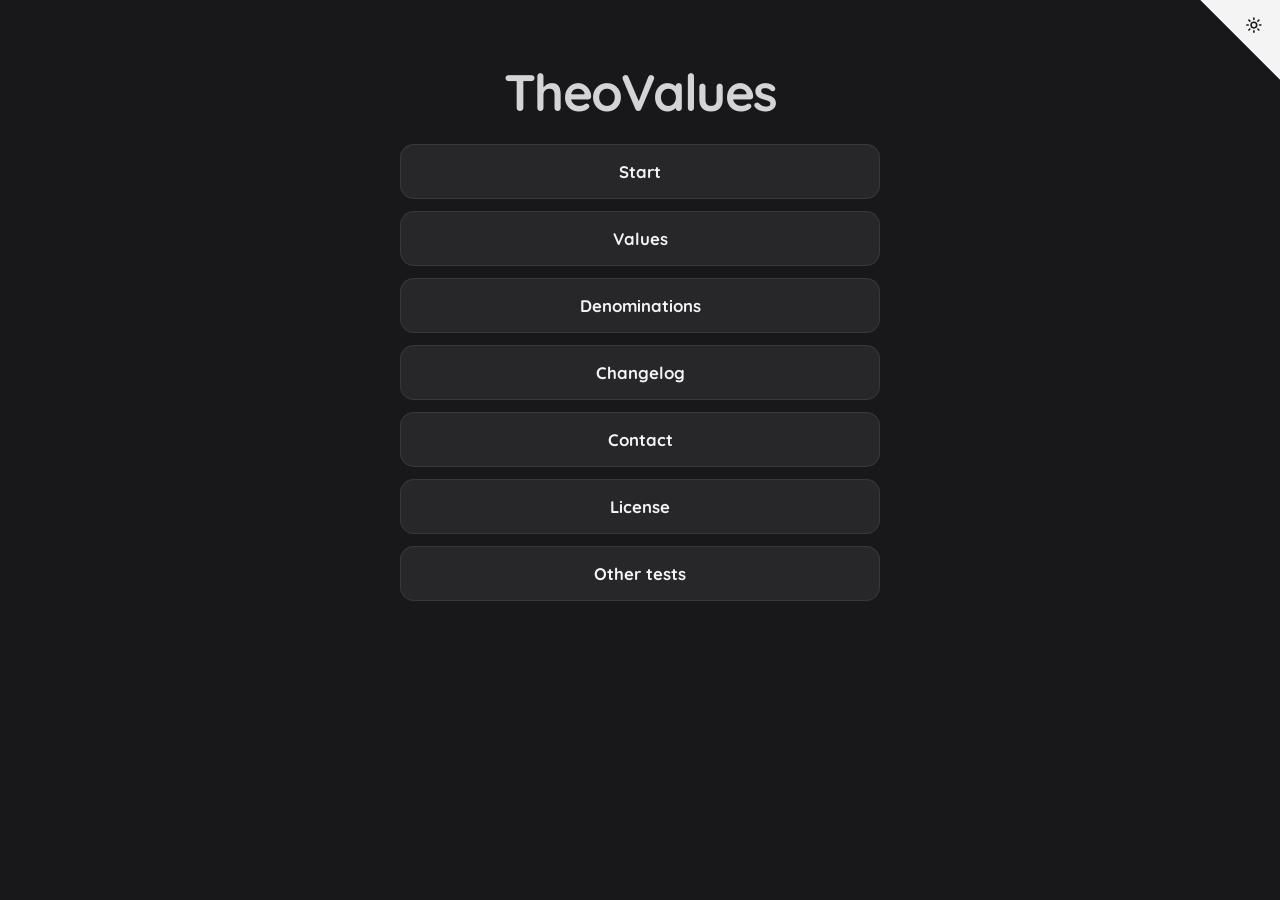
<file: index.html>
<!DOCTYPE html>
<html lang="en">
<head>
    <meta charset="UTF-8">
    <meta name="viewport" content="width=device-width, initial-scale=1.0">
    <title>TheoValues</title>
    <link rel="stylesheet" href="style.css">
    <link rel="icon" type="image/svg" href="icon.svg">
    <script src="theme.js"></script>
</head>
<body>
    <button class="theme-toggle-corner" onclick="toggleTheme()" aria-label="Toggle light/dark mode">
        <svg width="80" height="80" viewBox="0 0 250 250" aria-hidden="true">
            <path d="M0,0 L250,250 L250,0 Z"></path>
            <g class="icon-sun" transform="translate(142, 52) scale(2.2)">
                <circle cx="12" cy="12" r="4"></circle>
                <path d="M12 2v2M12 20v2M4.93 4.93l1.41 1.41M17.66 17.66l1.41 1.41M2 12h2M20 12h2M6.34 17.66l-1.41 1.41M19.07 4.93l-1.41 1.41"></path>
            </g>
            <g class="icon-moon" transform="translate(142, 52) scale(2.2)">
                <path d="M12 3a6 6 0 0 0 9 9 9 9 0 1 1-9-9Z"></path>
            </g>
        </svg>
    </button>

    <div class="main-container">
        <h1>TheoValues</h1>
        <div id="buttons">
            <button onclick="location.href='Instruction.html'">Start</button>
            <button onclick="location.href='values.html'">Values</button>
            <button onclick="location.href='denominations.html'">Denominations</button>
            <button onclick="location.href='changelog.html'">Changelog</button>
            <button onclick="location.href='contact.html'">Contact</button>
            <button onclick="location.href='licpage.html'">License</button>
            <button onclick="location.href='https://neomediavalist.github.io/mytests/'">Other tests</button>
        </div>
    </div>
</body>
</html>
</file>
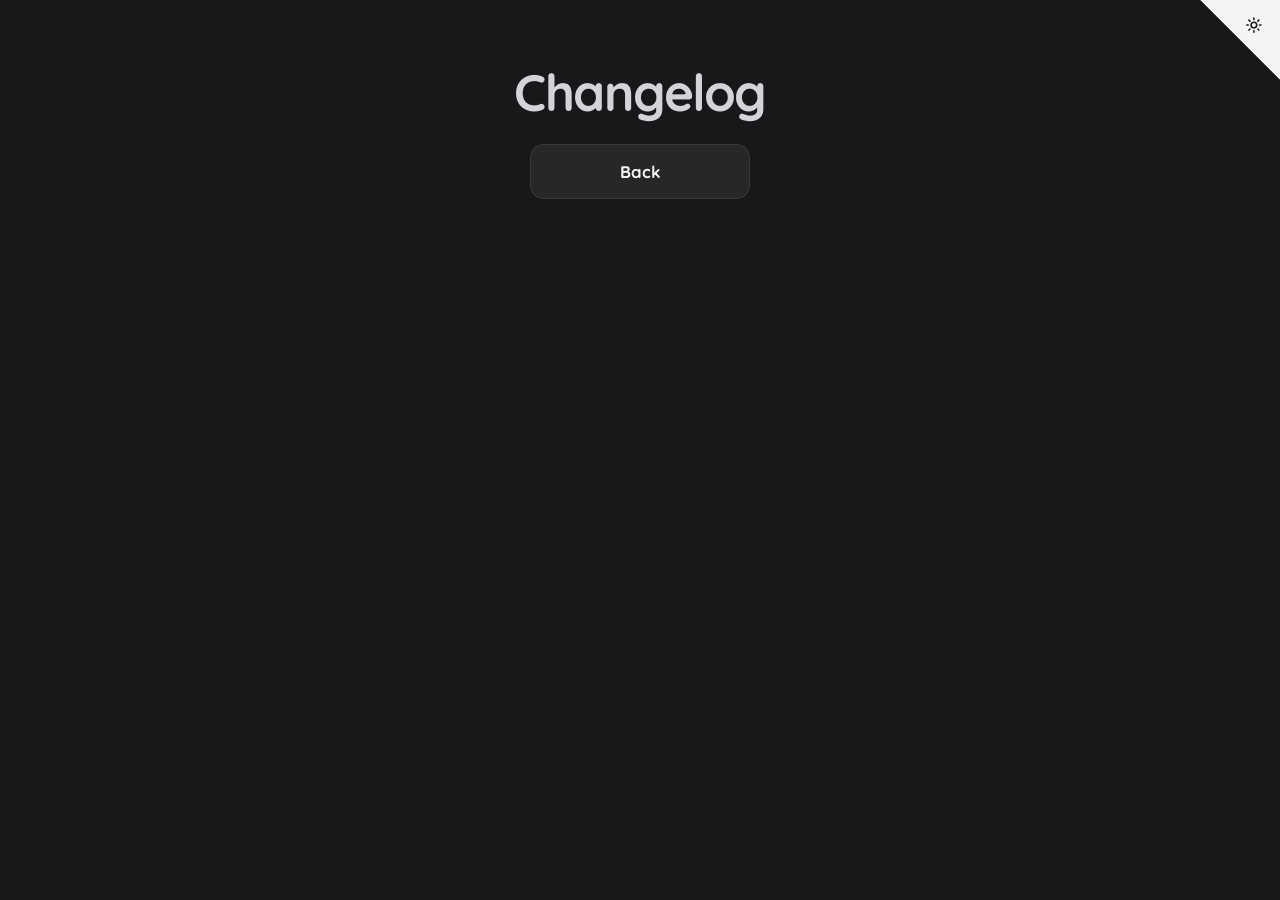
<file: changelog.html>
<!DOCTYPE html>
<html lang="en">
<head>
    <meta charset="UTF-8">
    <meta name="viewport" content="width=device-width, initial-scale=1.0">
    <title>TheoValues</title>
    <link rel="stylesheet" href="style.css">
    <link rel="icon" type="image/svg" href="icon.svg">
    <script src="theme.js"></script>
</head>
<body>
    <div class="main-container">
        <h1>Changelog</h1>

        <div class="button-container">
            <button onclick="location.href='index.html'">Back</button>
        </div>
    </div>
</body>
</html>
</file>
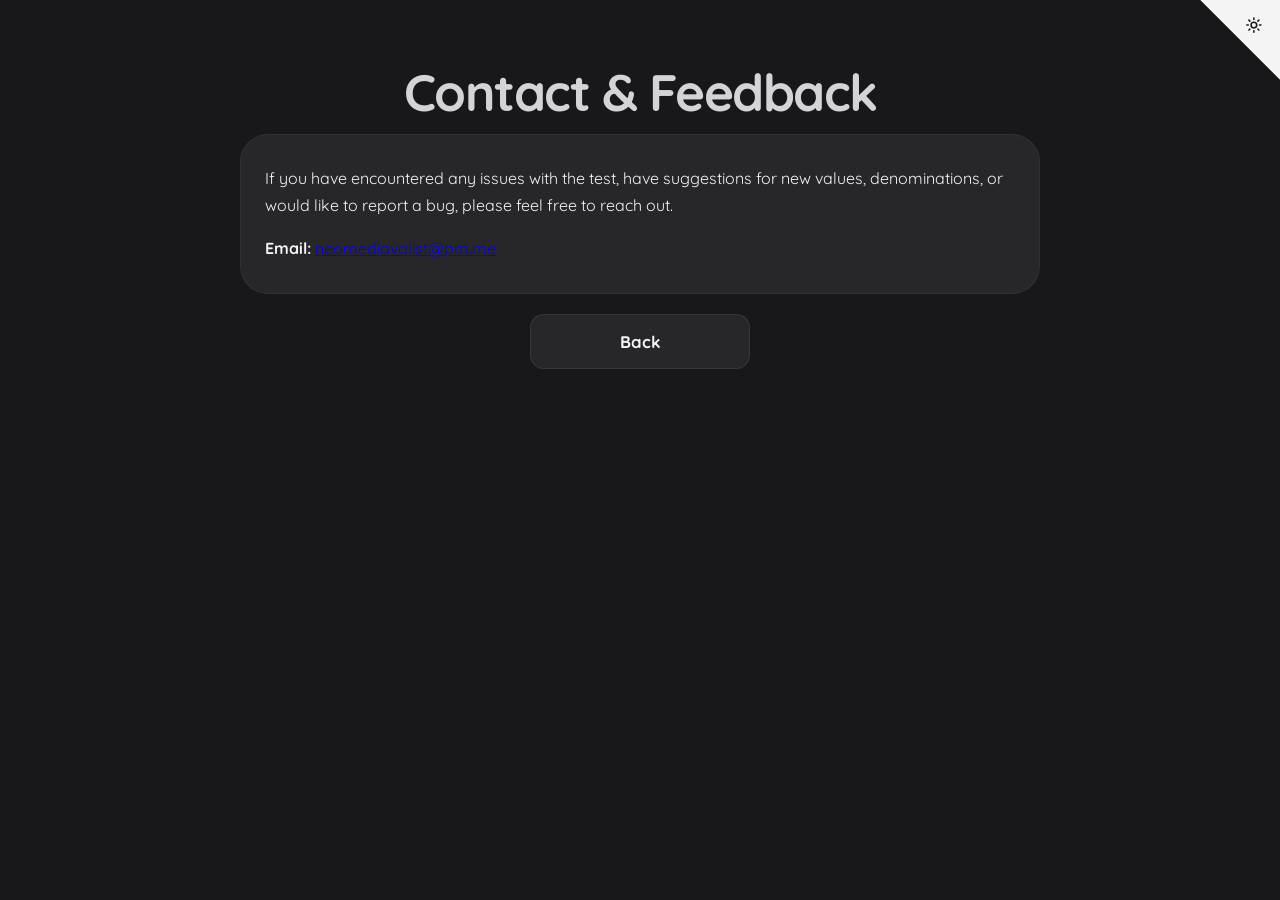
<file: contact.html>
<!DOCTYPE html>
<html lang="en">
<head>
    <meta charset="UTF-8">
    <meta name="viewport" content="width=device-width, initial-scale=1.0">
    <title>TheoValues - Contact</title>
    <link rel="stylesheet" href="style.css">
    <link rel="icon" type="image/svg" href="icon.svg">
    <script src="theme.js"></script>
</head>
<body>
    <div class="main-container">
        <h1>Contact & Feedback</h1>
        
        <div class="description-box">
            <p>
                If you have encountered any issues with the test, have suggestions for new values, denominations, or would like to report a bug, please feel free to reach out.
            </p>
            <p>
                <strong>Email:</strong> <a href="mailto:neomediavalist@pm.me">neomediavalist@pm.me</a>
            </p>
        </div>

        <div class="button-container">
            <button onclick="location.href='index.html'">Back</button>
        </div>
    </div>
</body>
</html>
</file>
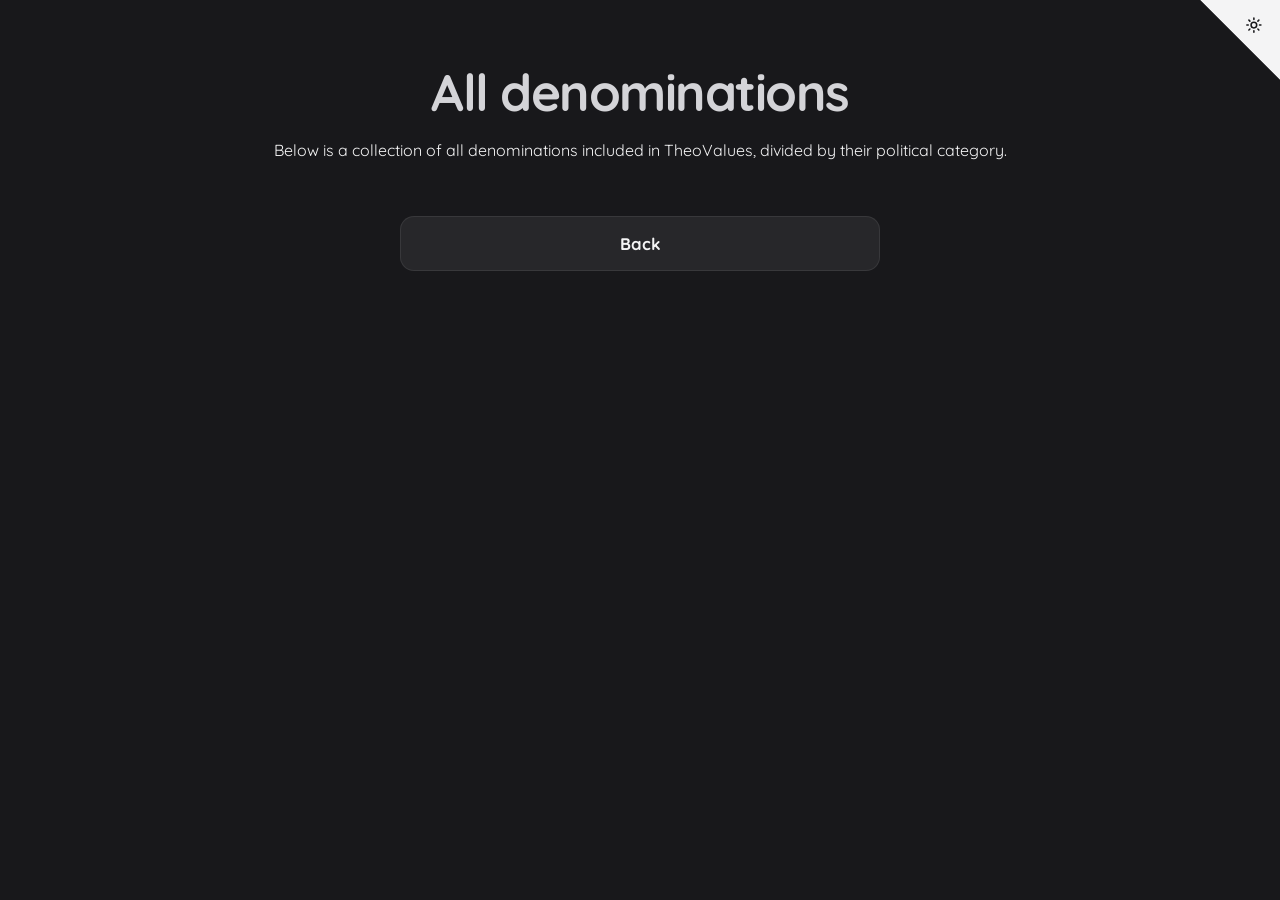
<file: denominations.html>
<!DOCTYPE html>
<html lang="en">
<head>
    <meta charset="UTF-8">
    <meta name="viewport" content="width=device-width, initial-scale=1.0">
    <title>TheoValues - All denominations</title>
    <link rel="stylesheet" href="style.css">
    <link rel="icon" type="image/svg" href="icon.svg">
    <script src="theme.js"></script>
</head>
<body>
    <div class="main-container">
        <h1>All denominations</h1>
        <p class="intro-text">Below is a collection of all denominations included in TheoValues, divided by their political category.</p>
        
        <div id="denominations-container"></div>
        
        <div id="buttons" style="margin-top: 40px; padding-bottom: 60px;">
            <button onclick="location.href='index.html'">Back</button>
        </div>
    </div>

    <script src="data.js"></script>
    <script>
        const container = document.getElementById('denominations-container');

        for (const groupName in denominationFamilies) {
            const section = document.createElement('div');
            section.className = 'category-section';

            const title = document.createElement('h2');
            title.className = 'category-title';
            title.innerText = groupName;
            section.appendChild(title);

            const flexContainer = document.createElement('div');
            flexContainer.className = 'values-flex-container';

            denominationFamilies[groupName].forEach(name => {
                const bubble = document.createElement('a');
                bubble.className = 'label-bubble';
                bubble.href = `description.html?id=${encodeURIComponent(name)}&type=denomination`;
                bubble.innerText = name;
                
                bubble.style.backgroundColor = labelColors[name] || "#7a7a7a";
                bubble.style.textDecoration = 'none';
                bubble.style.fontSize = "1.1rem";
                bubble.style.margin = "8px";
                bubble.style.padding = "10px 25px";

                flexContainer.appendChild(bubble);
            });

            section.appendChild(flexContainer);
            container.appendChild(section);
        }
    </script>
</body>
</html>
</file>
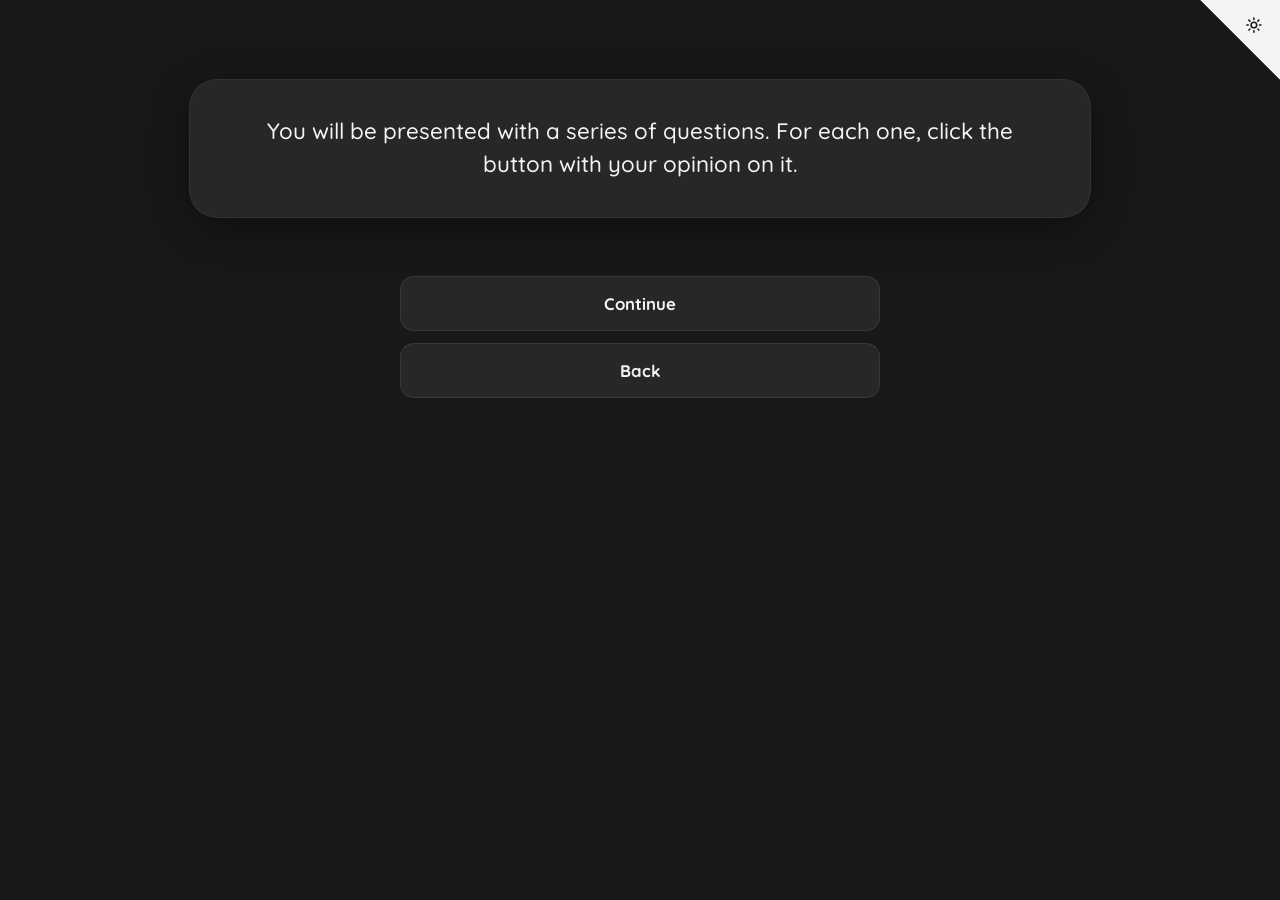
<file: Instruction.html>
<!DOCTYPE html>
<html lang="en">
<head>
    <meta charset="UTF-8">
    <meta name="viewport" content="width=device-width, initial-scale=1.0">
    <title>TheoValues</title>
    <link rel="stylesheet" href="style.css">
    <link rel="icon" type="image/svg" href="icon.svg">
    <script src="theme.js"></script>
</head>
<body>
    <div class="main-container">
    <div class="question-container">
        <h2 id="question">You will be presented with a series of questions. For each one, click the button with your opinion on it.</h2>
    </div>
    
    <div id="buttons">
        <button onclick="location.href='quiz.html'">Continue</button>
        <button onclick="location.href='index.html'">Back</button>
    </div>
    </div>
</body>
</html>
</file>
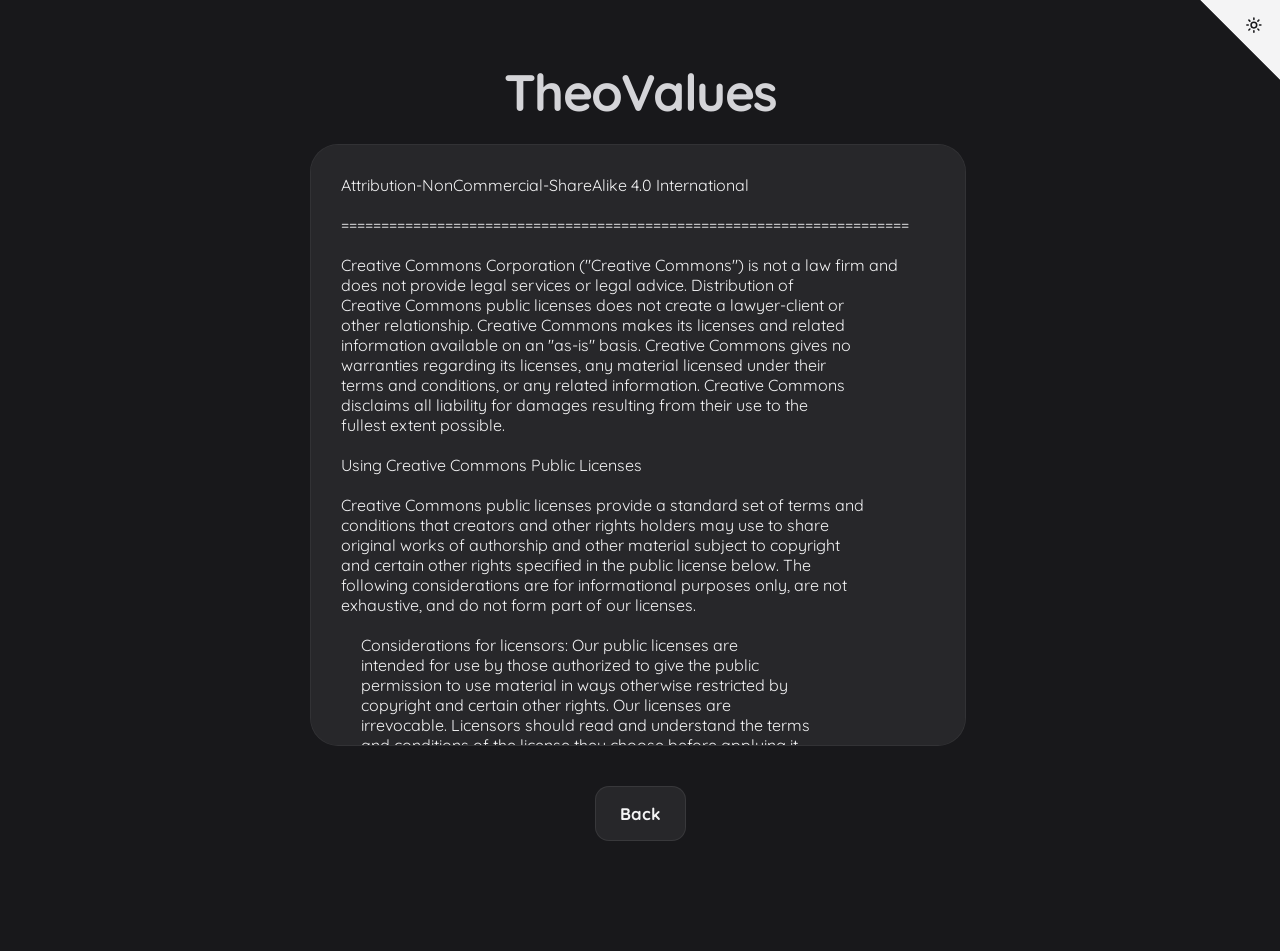
<file: licpage.html>
<!DOCTYPE html>
<html lang="en">
<head>
    <meta charset="UTF-8">
    <meta name="viewport" content="width=device-width, initial-scale=1.0">
    <title>Quiz</title>
    <link rel="stylesheet" href="style.css">
    <script src="theme.js"></script>
</head>
<body>
    <div class="main-container">
    <h1>TheoValues</h1>
    
    <div class="license-container">
        <div class="license-bubble">
            <pre id="license-text" style="white-space: pre-wrap; font-family: inherit; margin: 0;">Loading license...</pre>
        </div>
    </div>

    <div class="license-footer">
    <div id="buttons">
        <button onclick="location.href='index.html'">Back</button>
    </div>
</div>
</div>

<script>
    fetch('LICENSE')
        .then(response => {
            if (!response.ok) {
                throw new Error('Could not load LICENSE file');
            }
            return response.text();
        })
        .then(data => {
            document.getElementById('license-text').innerText = data;
        })
        .catch(error => {
            document.getElementById('license-text').innerText = 'Error loading license: ' + error.message;
        });
</script>
</body>
</html>
</file>
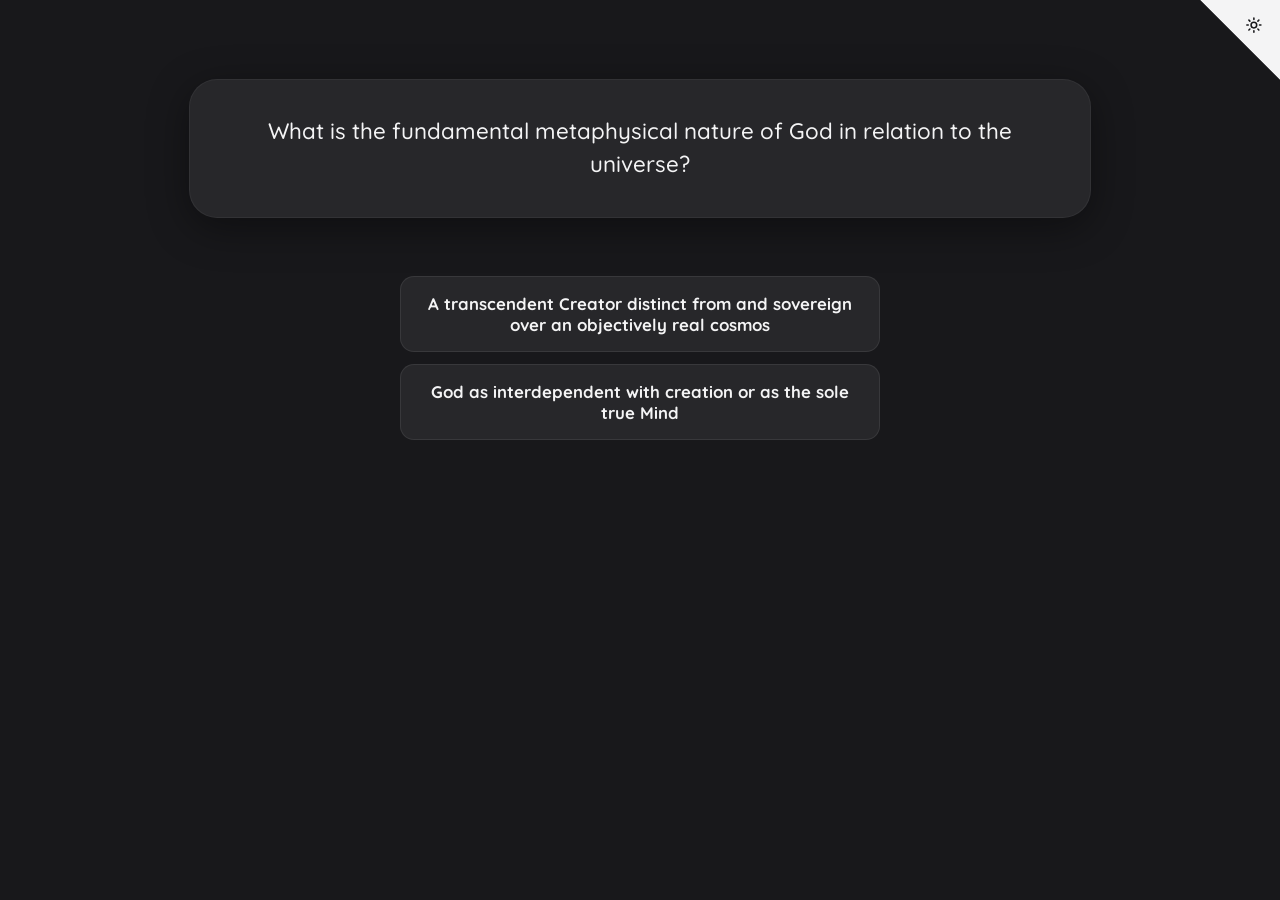
<file: quiz.html>
<!DOCTYPE html>
<html lang="en">
<head>
    <meta charset="UTF-8">
    <meta name="viewport" content="width=device-width, initial-scale=1.0">
    <title>Quiz</title>
    <link rel="stylesheet" href="style.css">
    <link rel="icon" type="image/svg" href="icon.svg">
    <script src="theme.js"></script>
</head>
<body>
    <div class="main-container">
    <div class="question-container">
    <h2 id="question"></h2>
</div>

<div id="buttons">
    </div>
    <script src="quiz.js"></script>
    </div>
</body>
</html>
</file>
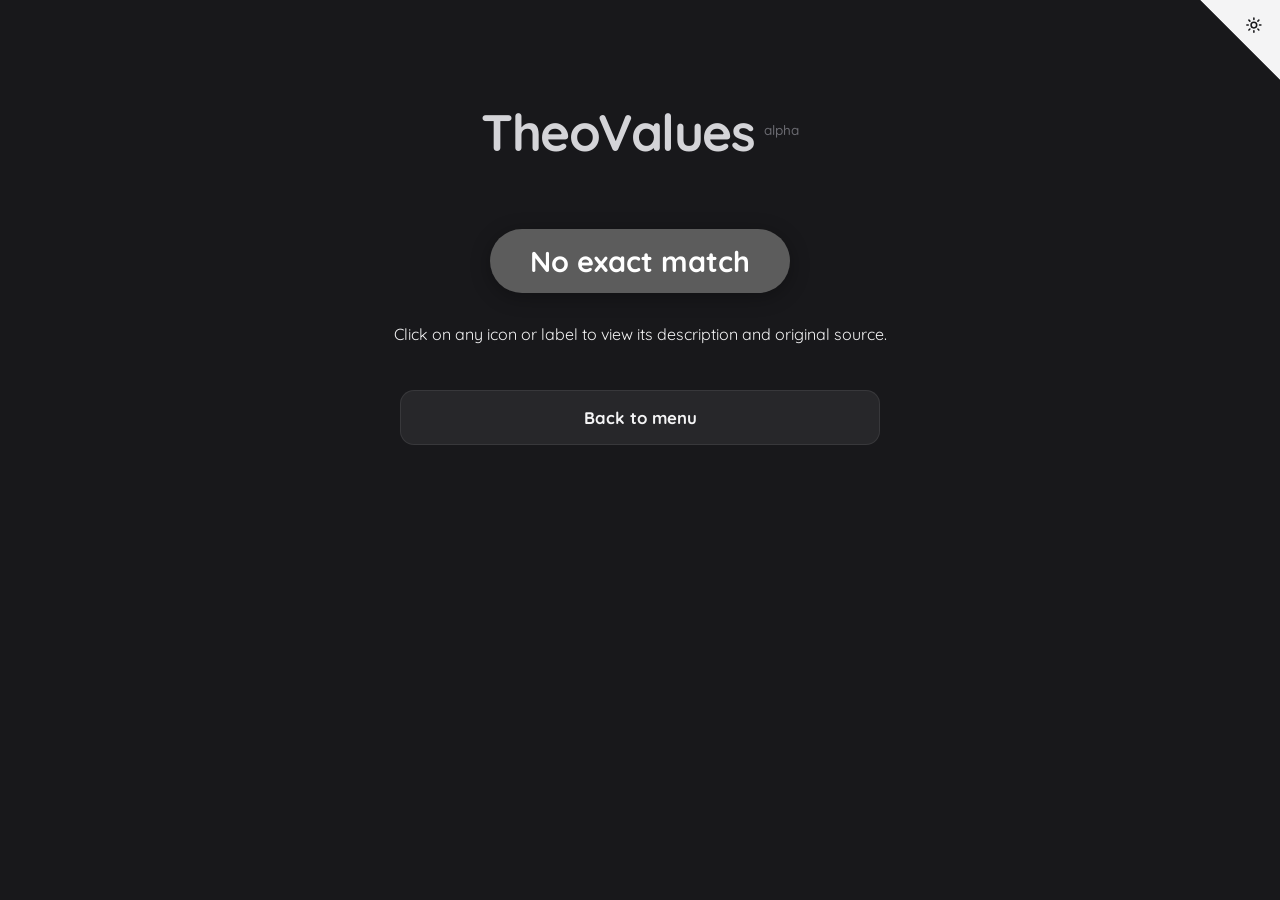
<file: results.html>
<!DOCTYPE html>
<html lang="en">
<head>
    <meta charset="UTF-8">
    <meta name="viewport" content="width=device-width, initial-scale=1.0">
    <title>TheoValues</title>
    <link rel="stylesheet" href="style.css">
    <link rel="icon" type="image/svg" href="icon.svg">
    <script src="theme.js"></script>
</head>
<body>
    <div class="main-container">
    <div class="main-results-wrapper">
        <div class="top-section">
            <div class="title-container">
                <h1>TheoValues</h1>
                <span class="version-text">alpha</span>
            </div>
            <div id="results-container"></div>
        </div>
        
        <div class="bottom-section">
            <div id="label"></div>
            
            <div id="secondary-label"></div>

            <p class="intro-text results-instruction">
                Click on any icon or label to view its description and original source.
            </p>
            
            <div id="buttons" style="margin-top: 30px;">
                <button onclick="location.href='index.html'">Back to menu</button>
            </div>
        </div>
    </div>

    <script src="data.js"></script>
    <script>
        const results = JSON.parse(localStorage.getItem('quizResults') || '{}');
        const container = document.getElementById('results-container');
        const userResults = Object.values(results);

        categories.forEach(category => {
            const resultValue = results[category];
            if (resultValue) {
                const wrapper = document.createElement('a');
                wrapper.className = 'result-item';
                wrapper.href = `description.html?id=${resultValue}&cat=${category}`;
                wrapper.style.textDecoration = 'none';
                wrapper.style.color = 'inherit';

                const img = document.createElement('img');
                img.src = `icons/${category}/${resultValue}.svg`;
                img.className = 'result-icon';
                img.onerror = () => { img.style.display = 'none'; };

                const name = document.createElement('p');
                const displayName = (resultsMapping[category] && resultsMapping[category][resultValue])
                    ? resultsMapping[category][resultValue]
                    : resultValue.replace(/_/g, ' ');

                name.innerText = displayName;
                name.className = 'result-text';

                wrapper.appendChild(img);
                wrapper.appendChild(name);
                container.appendChild(wrapper);
            }
        });

        const matchedKey = Object.keys(denominationMapping)
            .sort((a, b) => b.split('|').length - a.split('|').length)
            .find(key => {
                const requiredParts = key.split('|');
                return requiredParts.every(part => userResults.includes(part));
            });

        const finalLabel = matchedKey ? denominationMapping[matchedKey] : "No exact match";
        const labelDiv = document.getElementById('label');
        labelDiv.className = "label-bubble";
        labelDiv.style.backgroundColor = denominationColors[finalLabel] || "#7a7a7a";

        if (matchedKey) {
            labelDiv.innerHTML = `<a href="description.html?id=${encodeURIComponent(finalLabel)}&type=denomination" style="color: inherit; text-decoration: none; display: block;">${finalLabel}</a>`;
        } else {
            labelDiv.innerText = finalLabel;
        }

        const secondaryLabelDiv = document.getElementById('secondary-label');
        const scoredLabels = Object.keys(denominationMapping)
            .map(key => {
                const requiredParts = key.split('|');
                let score = 0;
                let penalty = 0;
                requiredParts.forEach(reqVal => {
                    const category = Object.keys(resultsMapping).find(cat => resultsMapping[cat][reqVal]);
                    if (!category) return;
                    const userVal = results[category];
                    if (!userVal) return;
                    const userGroup = Object.keys(subCategories[category] || {}).find(group => 
                         subCategories[category][group].includes(userVal)
                    );
                    const reqGroup = Object.keys(subCategories[category] || {}).find(group => 
                         subCategories[category][group].includes(reqVal)
                    );
                    if (userVal === reqVal) {
                        score += 1.0;
                    } else if (userGroup && userGroup === reqGroup) {
                        score += 0.5;
                    }
                    if (userGroup && reqGroup) {
                        const userIncompat = incompatibleSubCategories[userGroup] || [];
                        const reqIncompat = incompatibleSubCategories[reqGroup] || [];
                        if (userIncompat.includes(reqGroup) || reqIncompat.includes(userGroup)) {
                            penalty += 2.0;
                        }
                    }
                });
                return { key, label: denominationMapping[key], rawScore: score, finalScore: score - penalty };
            })
            .sort((a, b) => b.finalScore - a.finalScore)
            .filter(item => item.label !== finalLabel);

        const uniqueScoredLabels = [];
        const seenLabels = new Set();
        for (const item of scoredLabels) {
            if (!seenLabels.has(item.label)) {
                seenLabels.add(item.label);
                uniqueScoredLabels.push(item);
            }
        }

        if (uniqueScoredLabels.length > 0 && uniqueScoredLabels[0].rawScore > 0) {
            const nextMatch = uniqueScoredLabels[0];
            secondaryLabelDiv.className = "label-bubble";
            secondaryLabelDiv.style.display = "inline-block";
            secondaryLabelDiv.style.borderColor = denominationColors[nextMatch.label] || "#7a7a7a";
            secondaryLabelDiv.style.color = denominationColors[nextMatch.label] || "#7a7a7a";
            secondaryLabelDiv.innerHTML = `<a href="description.html?id=${encodeURIComponent(nextMatch.label)}&type=denomination" style="color: inherit; text-decoration: none; display: block;">Next closest match: ${nextMatch.label}</a>`;
        } else {
            secondaryLabelDiv.style.display = "none";
        }
    </script>
    </div>
</body>
</html>
</file>
<file: style.css>
@import url('https://fonts.googleapis.com/css2?family=Quicksand:wght@300;500;700&display=swap');

:root {
    --bg-color: #18181b;
    --card-bg: #27272a;
    --text-primary: #f4f4f5;
    --text-dim: #a1a1aa;
    --accent-primary: #d4d4d8;
    --accent-soft: #71717a;
    --border-color: rgba(255, 255, 255, 0.08);
    --card-border: rgba(255, 255, 255, 0.05);
    --radius-lg: 28px;
    --radius-sm: 14px;
    --soft-shadow: 0 10px 40px rgba(0, 0, 0, 0.4);
    --hover-shadow: rgba(255, 255, 255, 0.1);
    --corner-fill: #f4f4f5;
    --corner-color: #18181b;
    --smooth-transition: all 0.35s cubic-bezier(0.23, 1, 0.32, 1);
}

[data-theme="light"] {
    --bg-color: #f4f4f6;
    --card-bg: #ffffff;
    --text-primary: #18181b;
    --text-dim: #71717a;
    --accent-primary: #27272a;
    --accent-soft: #e4e4e7;
    --border-color: rgba(0, 0, 0, 0.09);
    --card-border: rgba(0, 0, 0, 0.06);
    --soft-shadow: 0 10px 30px rgba(0, 0, 0, 0.06);
    --hover-shadow: rgba(0, 0, 0, 0.12);
    --corner-fill: #18181b;
    --corner-color: #f4f4f6;
}

.theme-toggle-corner {
    position: fixed;
    top: 0;
    right: 0;
    width: 80px;
    height: 80px;
    border: 0;
    background: transparent;
    cursor: pointer;
    z-index: 9999;
    padding: 0;
    line-height: 0;
    clip-path: polygon(0 0, 100% 0, 100% 100%);
    outline: none;
    -webkit-tap-highlight-color: transparent;
    user-select: none;
}

.theme-toggle-corner:focus,
.theme-toggle-corner:focus-visible,
.theme-toggle-corner:active {
    outline: none;
    box-shadow: none;
}

.theme-toggle-corner svg {
    width: 100%;
    height: 100%;
    fill: var(--corner-fill);
    color: var(--corner-color);
    transition: var(--smooth-transition);
}

.theme-toggle-corner:hover svg {
    transform: scale(1.06);
}

.theme-toggle-corner .icon-sun,
.theme-toggle-corner .icon-moon {
    fill: none;
    stroke: currentColor;
    stroke-width: 2.2;
    stroke-linecap: round;
    stroke-linejoin: round;
}

.theme-toggle-corner .icon-sun {
    display: block;
}
.theme-toggle-corner .icon-moon {
    display: none;
}

[data-theme="light"] .theme-toggle-corner .icon-sun {
    display: none;
}
[data-theme="light"] .theme-toggle-corner .icon-moon {
    display: block;
}

body {
    margin: 0;
    padding: 0;
    min-height: 100vh;
    font-family: 'Quicksand', sans-serif;
    background-color: var(--bg-color);
    color: var(--text-primary);
    display: flex;
    flex-direction: column;
    align-items: center;
}

.main-container {
    width: 100%;
    max-width: 1200px;
    min-height: 100vh;
    padding: 60px 24px;
    box-sizing: border-box;
    display: flex;
    flex-direction: column;
    align-items: center;
}

.title-container {
    display: flex;
    align-items: center;
    gap: 10px;
    margin-bottom: 15px;
}

h1 {
    font-weight: 700;
    font-size: 3.2rem;
    margin: 0;
    color: var(--accent-primary);
    letter-spacing: -1.5px;
    text-align: center;
}

.version-icon {
    width: 30px;
    height: auto;
    opacity: 0.3;
    filter: grayscale(1);
}

.question-container {
    min-height: 140px;
    margin-bottom: 20px;
    display: flex;
    align-items: center;
    justify-content: center;
    width: 100%;
}

#question {
    background-color: var(--card-bg);
    padding: 35px 50px;
    border-radius: var(--radius-lg);
    font-size: 1.4rem;
    font-weight: 500;
    line-height: 1.5;
    box-shadow: var(--soft-shadow);
    max-width: 800px;
    border: 1px solid var(--card-border);
    text-align: center;
}

button {
    padding: 16px 24px;
    background-color: var(--card-bg);
    border: 1px solid var(--border-color);
    border-radius: var(--radius-sm);
    color: var(--text-primary);
    font-family: inherit;
    font-size: 1.05rem;
    font-weight: 700;
    cursor: pointer;
    transition: var(--smooth-transition);
}

button:hover {
    background-color: var(--text-primary);
    color: var(--bg-color);
    transform: translateY(-2px);
    box-shadow: 0 5px 15px var(--hover-shadow);
}

.description-box {
    background-color: var(--card-bg);
    padding: 14px 24px;
    border-radius: var(--radius-lg);
    text-align: left;
    line-height: 1.7;
    border: 1px solid var(--card-border);
    width: 100%;
    max-width: 800px;
    box-sizing: border-box;
    align-self: center;
    margin-top: 10px;
}

.license-bubble {
    background-color: var(--card-bg);
    color: var(--text-primary);
    width: 90%;
    max-width: 800px;
    height: auto;
    max-height: 60vh;
    padding: 30px;
    border-radius: var(--radius-lg);
    overflow-y: auto;
    border: 1px solid var(--card-border);
    margin-top: 20px;
    margin-bottom: 20px;
}

#buttons {
    display: flex;
    flex-direction: column;
    gap: 12px;
    width: 100%;
    max-width: 480px;
    margin-top: 20px;
    margin-bottom: 50px;
}

.button-container {
    display: flex;
    flex-direction: column;
    align-items: center;
    gap: 15px;
    margin-top: 20px;
    margin-bottom: 40px;
    width: 100%;
}

.button-container button {
    width: auto;
    min-width: 220px;
    max-width: 400px;
    text-align: center;
}

#buttons.multi-column {
    display: flex;
    flex-direction: column;
    max-width: 480px;
    gap: 12px;
}

.values-flex-container {
    display: flex;
    justify-content: flex-start;
    flex-wrap: wrap;
    gap: 28px 20px;
    margin-top: 20px;
    width: 100%;
    box-sizing: border-box;
}

#denominations-container .values-flex-container {
    display: flex;
    flex-wrap: wrap;
    justify-content: flex-start;
    gap: 12px;
    margin-top: 15px;
}

.main-results-wrapper {
    display: flex;
    flex-direction: column;
    align-items: center;
    justify-content: center;
    width: 100%;
    padding: 40px 0;
}

.top-section, .bottom-section {
    display: flex;
    flex-direction: column;
    align-items: center;
    width: 100%;
}

#results-container {
    display: grid;
    grid-template-columns: repeat(3, 140px);
    justify-content: center;
    gap: 24px 30px;
    margin-top: 10px;
    margin-bottom: 25px;
    width: 100%;
    box-sizing: border-box;
}

.result-item {
    display: flex;
    flex-direction: column;
    align-items: center;
    justify-content: flex-start;
    width: 140px;
    min-width: 0;
    box-sizing: border-box;
    transition: var(--smooth-transition);
}

.result-icon {
    width: 90px;
    height: 90px;
    margin-bottom: 10px;
    flex-shrink: 0;
    filter: drop-shadow(0 5px 15px rgba(0, 0, 0, 0.3));
    transition: var(--smooth-transition);
}

.result-item:hover .result-icon {
    transform: scale(1.08);
}

.result-text {
    font-size: 0.82rem;
    font-weight: 700;
    line-height: 1.25;
    color: var(--text-dim);
    text-transform: uppercase;
    text-align: center;
    width: 100%;
    margin: 0;
    padding: 0 4px;
    box-sizing: border-box;
    overflow-wrap: anywhere;
    word-break: normal;
    hyphens: auto;
}

.label-bubble {
    display: inline-block;
    padding: 14px 40px;
    border-radius: 50px;
    font-weight: 700;
    font-size: 1.8rem;
    color: #ffffff;
    margin: 15px 0;
    box-shadow: 0 4px 20px rgba(0, 0, 0, 0.3);
    transition: var(--smooth-transition);
    box-sizing: border-box;
}

#secondary-label {
    background-color: transparent !important;
    font-size: 1.1rem;
    margin-top: 10px;
    border: 2px solid;
    box-shadow: none;
}

.category-section {
    width: 100%;
    margin-bottom: 45px;
}

.category-title {
    font-size: 1.5rem;
    color: var(--accent-primary);
    margin-bottom: 20px;
    border-bottom: 1px solid var(--accent-soft);
    padding-bottom: 8px;
    text-align: left;
}

.desc-icon {
    width: 110px;
    height: 110px;
    margin-bottom: 15px;
    filter: drop-shadow(0 8px 16px rgba(0, 0, 0, 0.4));
    transition: var(--smooth-transition);
}

.desc-icon:hover {
    transform: scale(1.05);
}

.original-work-sign {
    display: none;
    text-align: center;
    margin: 0 auto;
    color: var(--text-primary);
    text-decoration: none;
    transition: var(--smooth-transition);
}

a:hover {
    color: var(--accent-primary);
    text-decoration: underline;
}

.version-text {
    font-size: 0.85rem;
    color: var(--text-dim);
    font-weight: 500;
    opacity: 0.6;
    margin-top: -5px;
}

/* Mobile */
@media (max-width: 800px) {
    #results-container {
        display: grid;
        grid-template-columns: repeat(3, minmax(0, 1fr));
        gap: 24px 10px;
        width: 100%;
        max-width: 420px;
        margin: 20px auto 0;
        justify-items: center;
        box-sizing: border-box;
    }
    #values-container .category-section .values-flex-container {
        display: grid;
        grid-template-columns: repeat(3, minmax(0, 1fr));
        gap: 24px 10px;
        width: 100%;
        max-width: 100%;
        margin: 15px 0 0;
        justify-items: center;
        box-sizing: border-box;
    }
    .result-item {
        width: 100% !important;
        max-width: 105px;
        min-width: 0;
        display: flex;
        flex-direction: column;
        align-items: center;
        justify-content: flex-start;
        box-sizing: border-box;
    }
    .result-icon {
        width: 70px;
        height: 70px;
        margin-bottom: 6px;
        flex-shrink: 0;
    }
    .result-text {
        font-size: 0.68rem;
        line-height: 1.2;
        margin: 0;
        padding: 0 2px;
        width: 100%;
        box-sizing: border-box;
        overflow-wrap: anywhere;
        word-break: normal;
        hyphens: auto;
    }
    #denominations-container .values-flex-container {
        display: flex !important;
        flex-direction: row !important;
        flex-wrap: wrap !important;
        justify-content: flex-start !important;
        align-items: center !important;
        gap: 8px !important;
        width: 100% !important;
        max-width: 100% !important;
        margin: 15px 0 0 !important;
        box-sizing: border-box !important;
    }
    #denominations-container .label-bubble {
        font-size: 0.88rem !important;
        padding: 8px 18px !important;
        margin: 3px !important;
        width: auto !important;
        max-width: 100% !important;
        display: inline-flex !important;
        align-items: center !important;
        justify-content: center !important;
        text-align: center !important;
        line-height: 1.3 !important;
        border-radius: 50px !important;
        box-sizing: border-box !important;
        overflow-wrap: break-word !important;
        word-break: normal !important;
        hyphens: auto !important;
    }
    .label-bubble {
        font-size: 0.85rem;
        padding: 8px 16px;
        margin: 4px;
        width: auto;
        max-width: 90%;
        box-sizing: border-box;
        text-align: center;
    }
    #label {
        font-size: 1.4rem !important;
        padding: 12px 28px !important;
        margin: 15px 0 8px 0 !important;
        display: inline-block;
    }
    #secondary-label {
        font-size: 0.95rem !important;
        padding: 8px 18px !important;
        margin-top: 8px !important;
        display: inline-block;
    }
    .button-container {
        align-items: center;
    }
    #denomination-title {
        font-size: 1.8rem;
        margin-bottom: 15px;
        padding: 0 10px;
    }
    .license-bubble {
        width: 100% !important;
        max-width: 100vw;
        box-sizing: border-box;
        padding: 20px !important;
        margin: 20px 0 !important;
        border-radius: var(--radius-sm);
        height: auto;
        max-height: 65vh;
    }
    #license-text {
        white-space: pre-wrap !important;
        word-wrap: break-word;
        font-size: 0.85rem;
    }
    .category-title {
        font-size: 1.2rem;
        text-align: left;
        width: 100%;
    }
}
</file>
